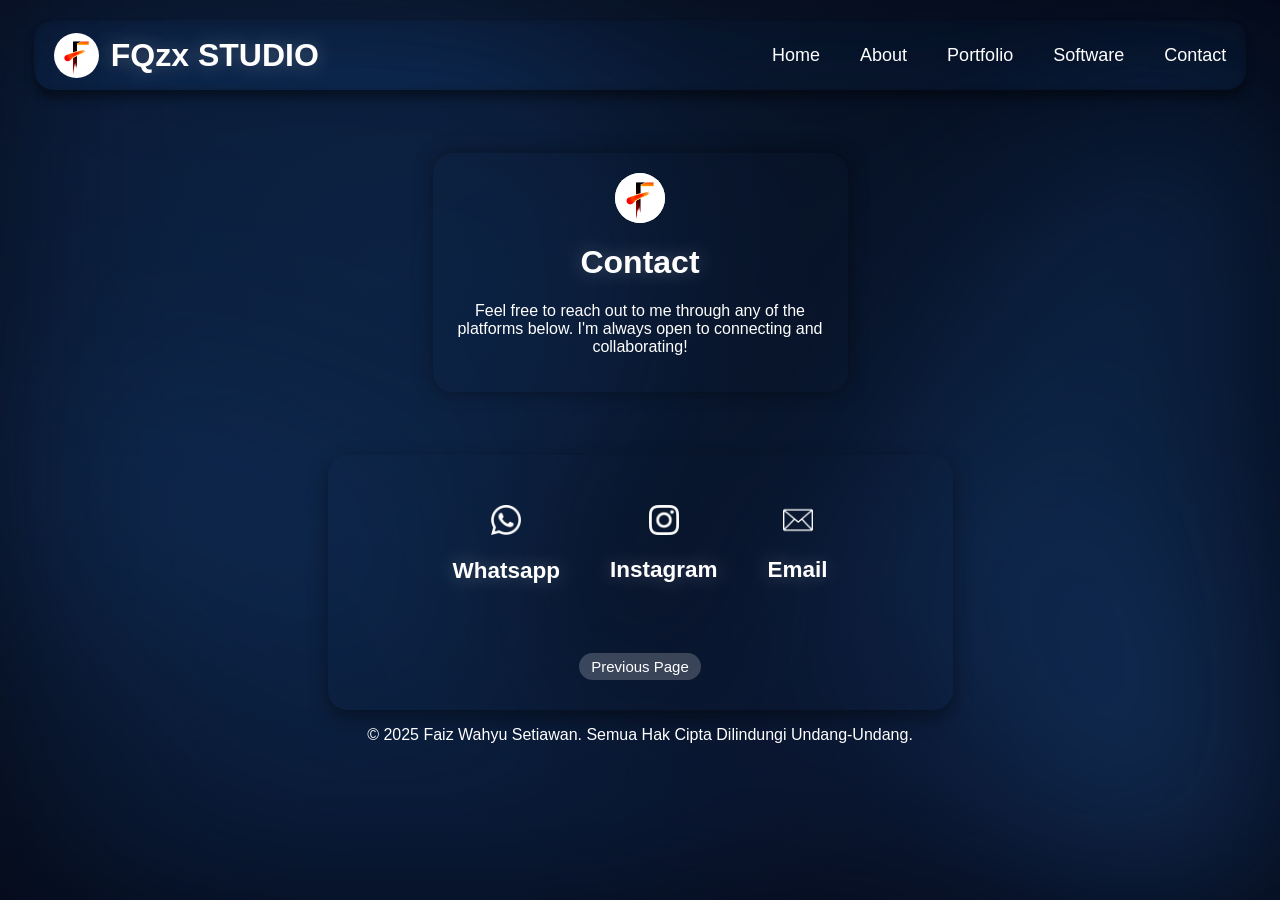
<file: contact.html>
<!DOCTYPE html>
<html>

<head>
    <meta charset="UTF-8">
    <meta name="viewport" content="width=device-width, initial-scale=1.0">
    <link rel="stylesheet" href="contactstyle.css" type="text/css">
    <link rel="icon" type="image/png" href="favicon/favicon web.png">
    <title id="title">My Contact</title>
</head>

<div class="lava-wrapper">
    <div class="blob b1"></div>
    <div class="blob b2"></div>
    <div class="blob b3"></div>
    <div class="blob b4"></div>

    <!-- Layer kedua -->
    <div class="blob b5"></div>
    <div class="blob b6"></div>
    <div class="blob b7"></div>
</div>
<div id="all">

    <body>
        <!-- Header -->
        <div id="header">
            <div class="brand">
                <img src="logo/F logo.png" alt="Logo" class="logof">
                <h1>
                    <a href="index.html">FQzx STUDIO
                </h1>
            </div>
            <ul>
                <li><a href="index.html">Home</a></li>
                <li><a href="index.html#about">About</a></li>
                <li><a href="portofolio.html">Portfolio</a></li>
                <li><a href="software.html">Software</a></li>
                <li><a href="contact.html">Contact</a></li>
            </ul>
        </div>

        <div id="contact">
            <div id="logo">
                <img src="logo/F logo.png" id="logo">
            </div>
            <h1 id="title">Contact</h1>
            <p id="explain">Feel free to reach out to me through any of the platforms below. I'm always open to
                connecting and collaborating!</p>
        </div>
        <div id="wrapper">
            <div class="main">
                <div id="wa">
                    <a href="https://wa.me/6285752197411">
                        <img src="contact logo/wa white line.png" id="walogo">
                    </a>
                    <h2 id="Whatsapp">Whatsapp</h2>
                    <p id="number">
                        <a href="https://wa.me/6285752197411" target="_blank">
                    </p></a>
                </div>
                <div id="ig">
                    <a href="https://www.instagram.com/poxyghx/" target="_blank">
                        <img src="contact logo/ig whit eline.webp" id="iglogo">
                    </a>
                    <h2 id="Instagram">Instagram</h2>
                    <p>
                        <a href="https://www.instagram.com/poxyghx/">
                    </p></a>
                </div>
                <div id="email">
                    <a href="mailto:faiz.wahyusetiawan@gmail.com" target="_blank">
                        <img src="contact logo/whit eline email.webp" id="emaillogo">
                    </a>
                    <h2 id="emailid">Email</h2>
                    <p>
                        <a href="mailto:faiz.wahyusetiawan@gmail.com" target="_blank">
                    </p></a>
                </div>
            </div>
            <div id="backbutton">
                <a href="javascript:history.back()">Previous Page</a>
            </div>
        </div>






    </body>
    <div id="copyright">
        <p>&copy; 2025 Faiz Wahyu Setiawan. Semua Hak Cipta Dilindungi Undang-Undang.</p>
    </div>
</div>

</html>
</file>
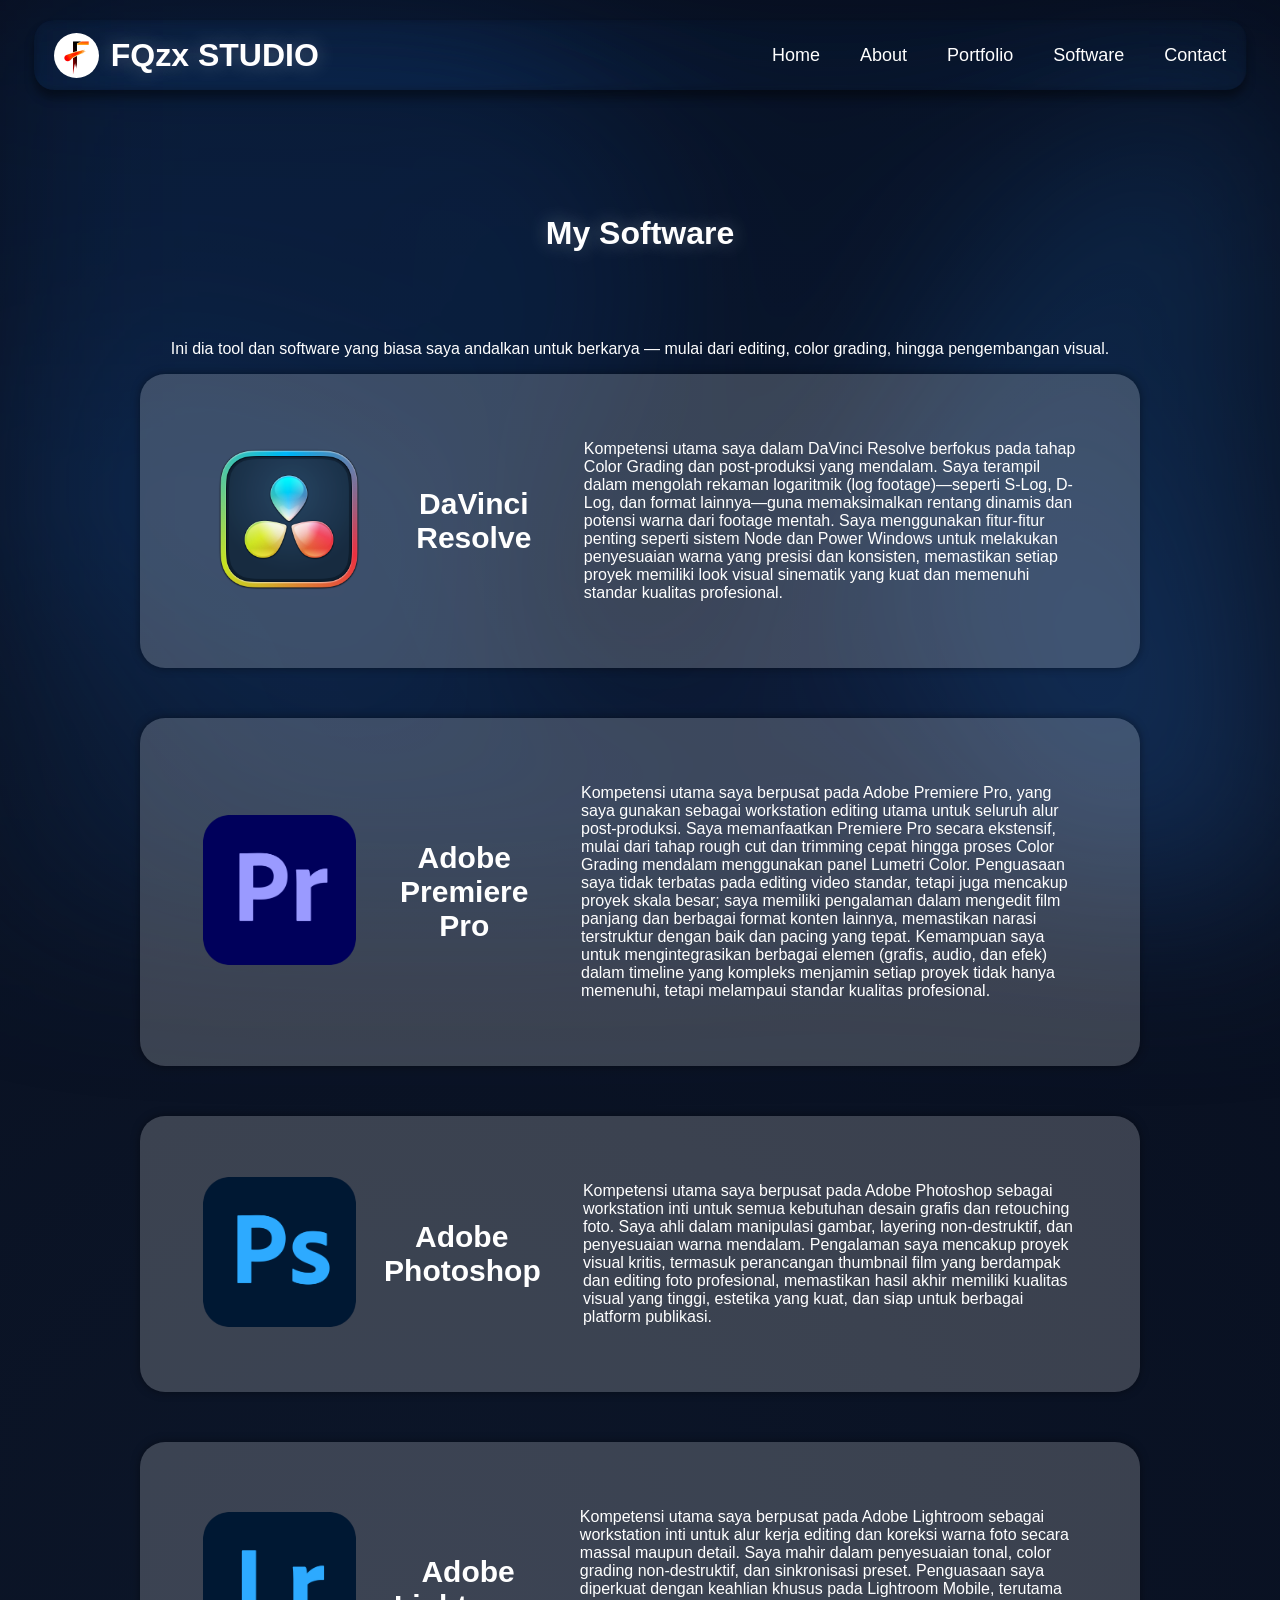
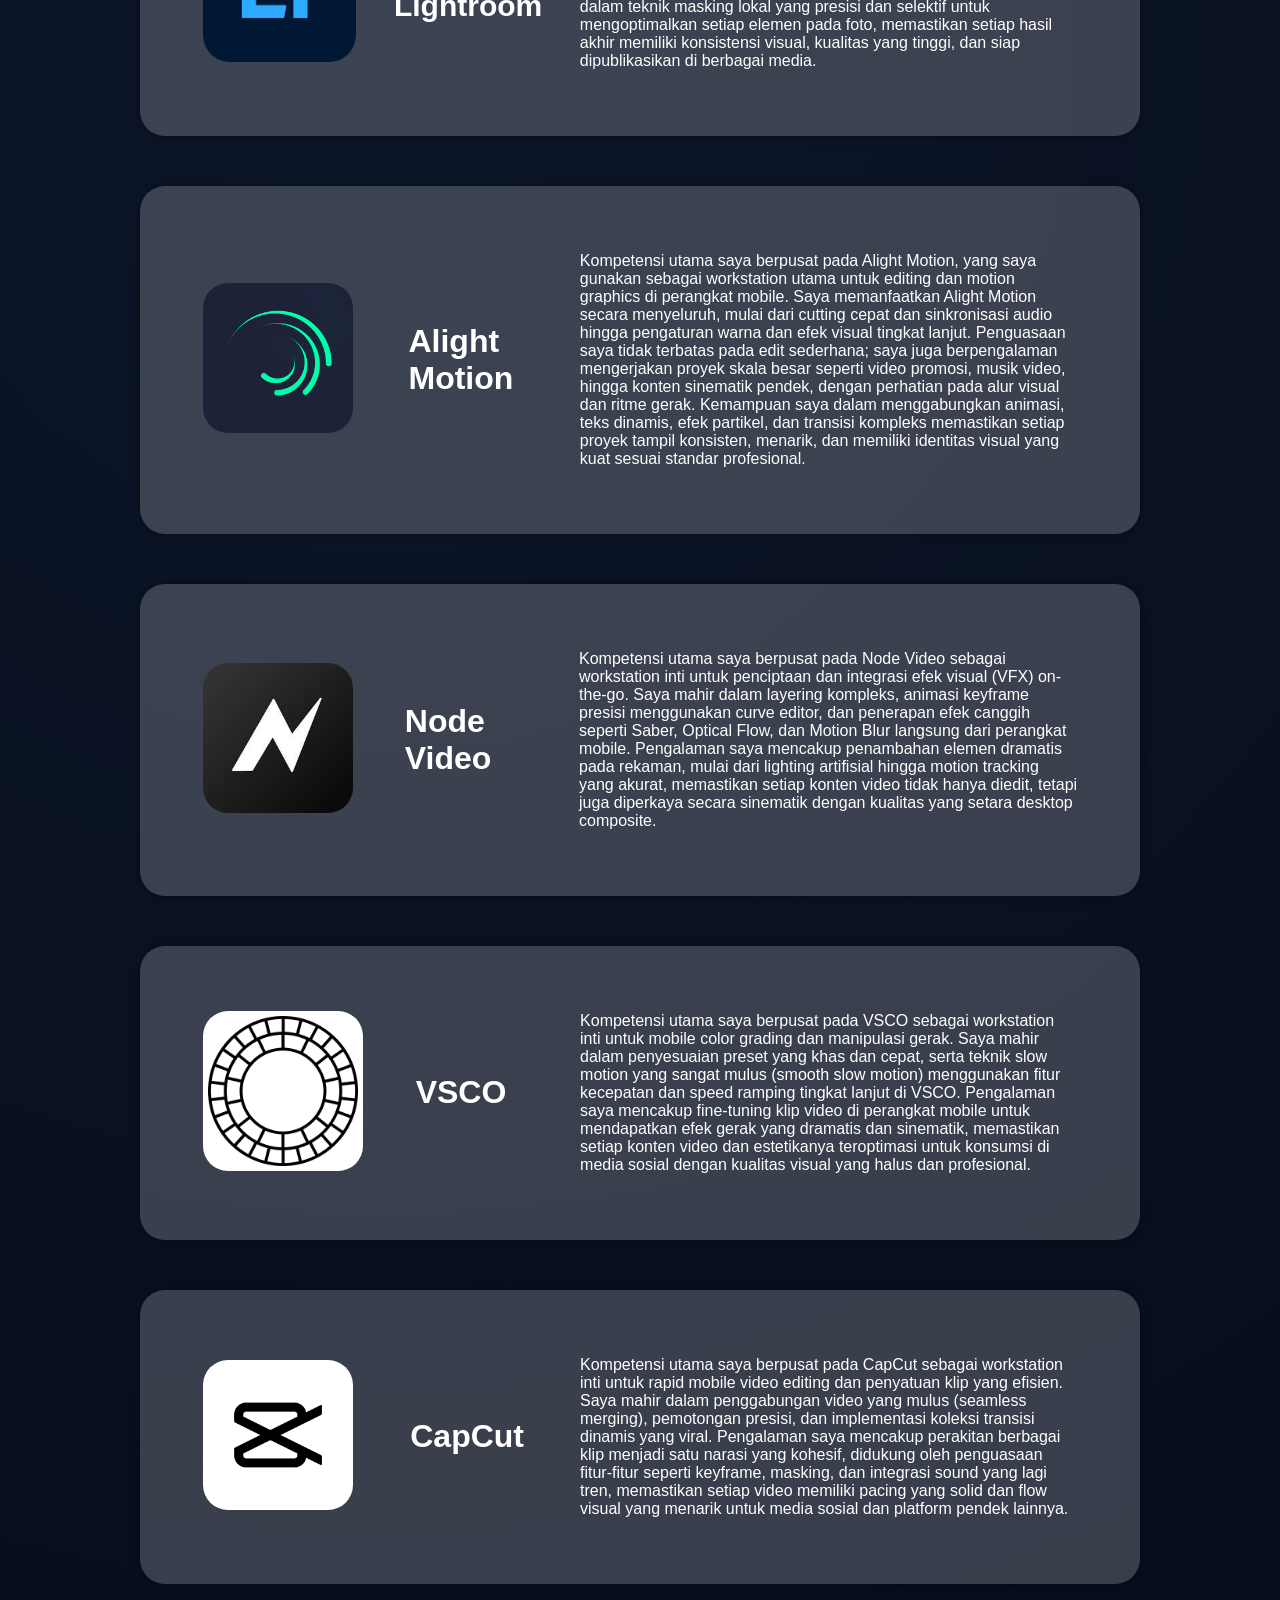
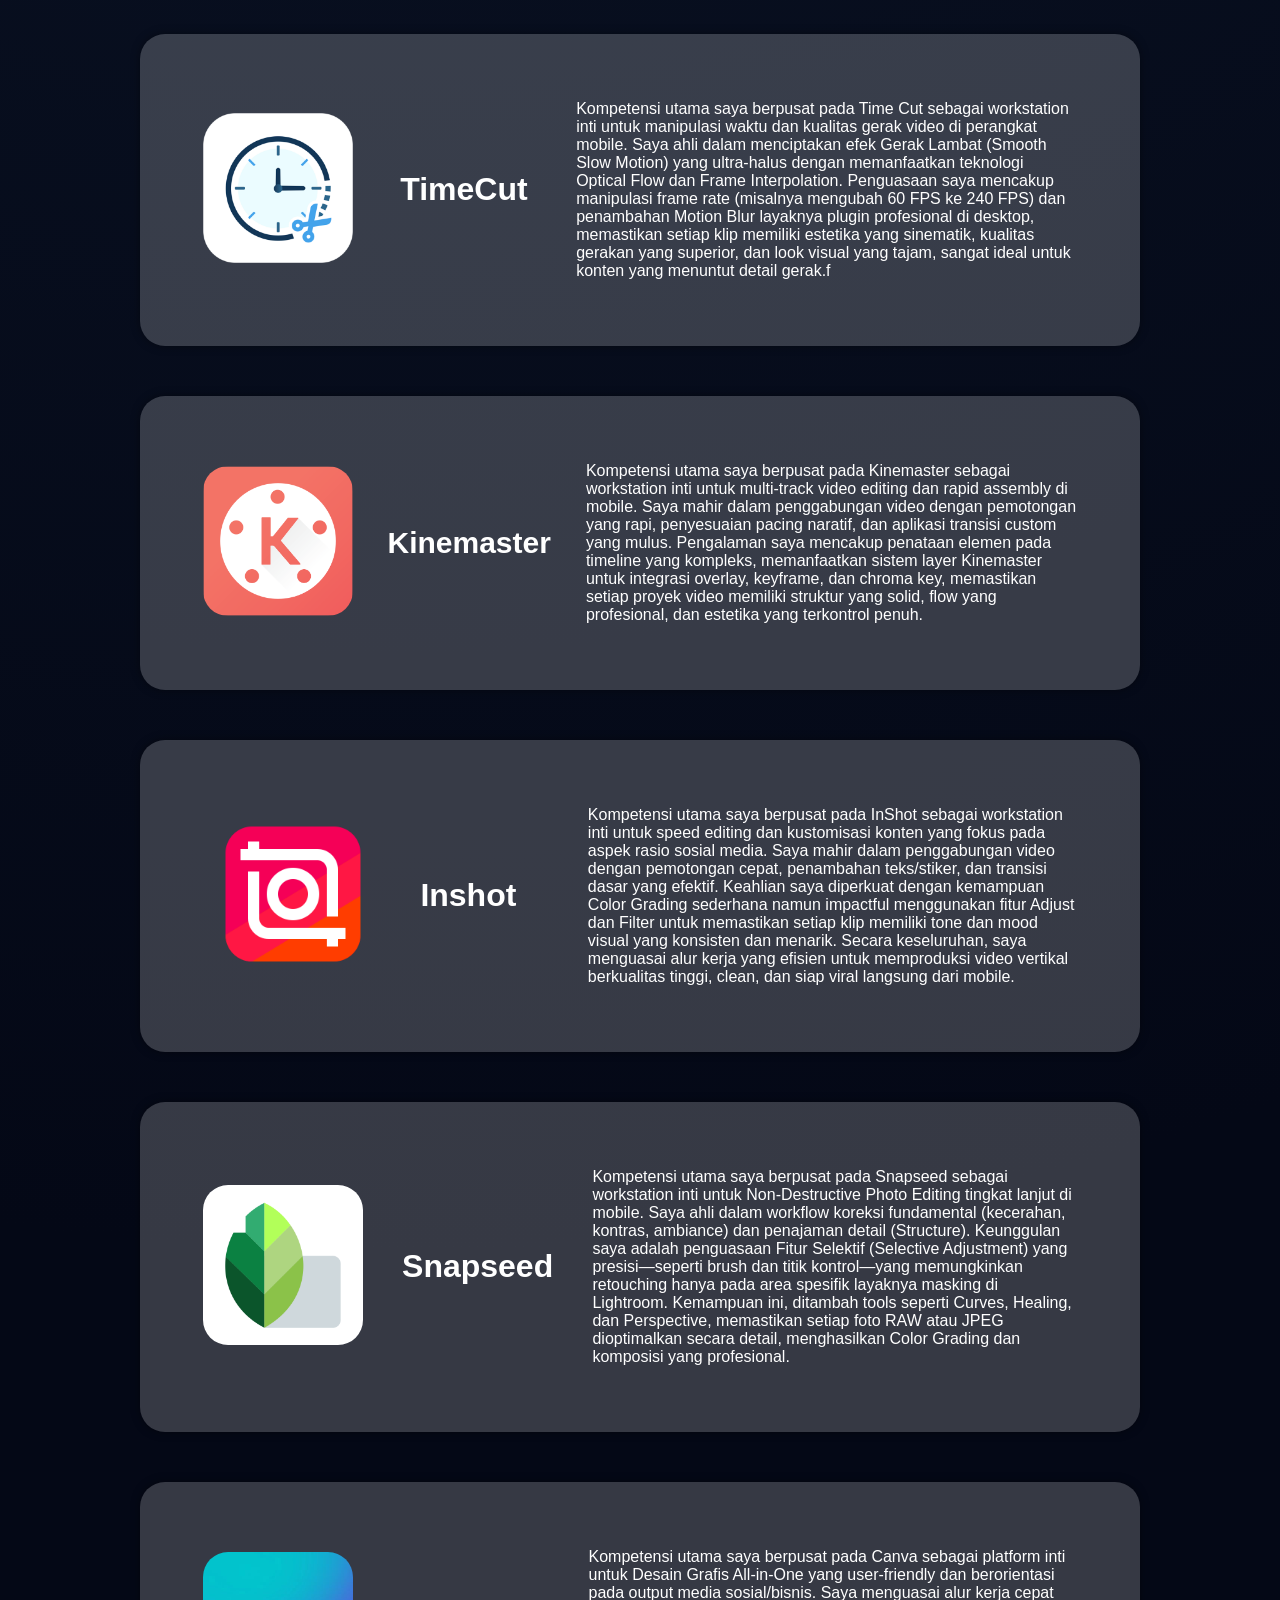
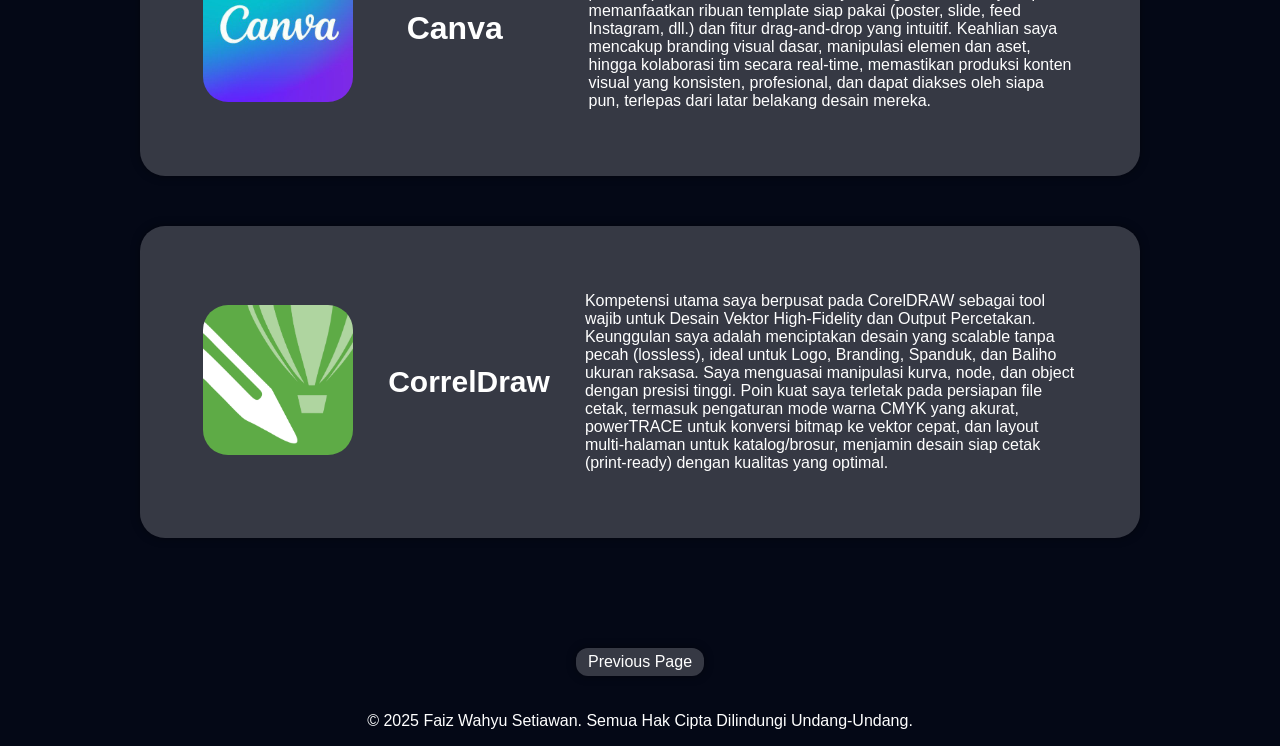
<file: software.html>
<!DOCTYPE html>
<html>

<head>
    <meta charset="UTF-8">
    <meta name="viewport" content="width=device-width, initial-scale=1.0">
    <title>My Software</title>
    <link rel="stylesheet" href="stylesoftware.css" type="text/css">
    <link rel="icon" type="image/png" href="favicon/favicon web.png">
</head>

<div class="lava-wrapper">
    <div class="blob b1"></div>
    <div class="blob b2"></div>
    <div class="blob b3"></div>
    <div class="blob b4"></div>

    <!-- Layer kedua -->
    <div class="blob b5"></div>
    <div class="blob b6"></div>
    <div class="blob b7"></div>
</div>

</html>
<div id="all">

    <body>
        <div id="header">
            <div class="brand">
                <img src="logo/F logo.png" alt="Logo" class="logof">
                <h1>
                    <a href="index.html">FQzx STUDIO
                </h1>
            </div>
            <ul>
                <li><a href="index.html">Home</a></li>
                <li><a href="index.html#about">About</a></li>
                <li><a href="portofolio.html">Portfolio</a></li>
                <li><a href="software.html">Software</a></li>
                <li><a href="contact.html">Contact</a></li>
            </ul>
        </div>

        <div id="title">
            <h1 id="about">My Software</h1>
        </div>
        <p id="explain">Ini dia tool dan software yang biasa saya andalkan untuk berkarya — mulai dari editing, color
            grading, hingga pengembangan visual.</p>
        <div id="softwares">
            <div id="davinchi">
                <a href="https://www.blackmagicdesign.com/" target="_blank">
                    <img src="photo/DaVinci_Resolve_Studio.png" id="logodav">
                </a>
                <a href="https://www.blackmagicdesign.com/">
                    <h1 id="titledav">DaVinci Resolve</h1>
                </a>
                <p id="infodav">Kompetensi utama saya dalam DaVinci Resolve berfokus pada tahap Color Grading dan
                    post-produksi yang mendalam. Saya terampil dalam mengolah rekaman logaritmik (log footage)—seperti
                    S-Log, D-Log, dan format lainnya—guna memaksimalkan rentang dinamis dan potensi warna dari footage
                    mentah. Saya menggunakan fitur-fitur penting seperti sistem Node dan Power Windows untuk melakukan
                    penyesuaian warna yang presisi dan konsisten, memastikan setiap proyek memiliki look visual
                    sinematik yang kuat dan memenuhi standar kualitas profesional.</p>
            </div>
            <div id="premier">
                <a href="https://www.adobe.com/id_en/products/premiere/campaign/pricing.html?sdid=M3T3SPSL&mv=search&mv2=paidsearch&ef_id=Cj0KCQjwjL3HBhCgARIsAPUg7a67VDx5uCT8dZAKOllSdHbPoyVYW5_evCEuPHbdcrg6-mqmOaRRRPoaAhxnEALw_wcB:G:s&s_kwcid=AL!3085!3!636707352612!e!!g!!adobe%20premiere%20pro!703952808!38400810458&gad_source=1&gad_campaignid=703952808&gbraid=0AAAAADraYsIUtF8_k3CT2lMNM7kZXOsr-&gclid=Cj0KCQjwjL3HBhCgARIsAPUg7a67VDx5uCT8dZAKOllSdHbPoyVYW5_evCEuPHbdcrg6-mqmOaRRRPoaAhxnEALw_wcB"
                    target="_blank">
                    <img src="photo/Adobe_Premiere_Pro_CC_icon.svg.png" id="logopre">
                    <a
                        href="https://www.adobe.com/id_en/products/premiere/campaign/pricing.html?sdid=M3T3SPSL&mv=search&mv2=paidsearch&ef_id=Cj0KCQjwjL3HBhCgARIsAPUg7a67VDx5uCT8dZAKOllSdHbPoyVYW5_evCEuPHbdcrg6-mqmOaRRRPoaAhxnEALw_wcB:G:s&s_kwcid=AL!3085!3!636707352612!e!!g!!adobe%20premiere%20pro!703952808!38400810458&gad_source=1&gad_campaignid=703952808&gbraid=0AAAAADraYsIUtF8_k3CT2lMNM7kZXOsr-&gclid=Cj0KCQjwjL3HBhCgARIsAPUg7a67VDx5uCT8dZAKOllSdHbPoyVYW5_evCEuPHbdcrg6-mqmOaRRRPoaAhxnEALw_wcB">
                        <h1 id="titleall">Adobe Premiere Pro</h1>
                    </a>
                    <p id="infopre">Kompetensi utama saya berpusat pada Adobe Premiere Pro, yang saya gunakan sebagai
                        workstation editing utama untuk seluruh alur post-produksi. Saya memanfaatkan Premiere Pro
                        secara
                        ekstensif, mulai dari tahap rough cut dan trimming cepat hingga proses Color Grading mendalam
                        menggunakan panel Lumetri Color. Penguasaan saya tidak terbatas pada editing video standar,
                        tetapi
                        juga mencakup proyek skala besar; saya memiliki pengalaman dalam mengedit film panjang dan
                        berbagai
                        format konten lainnya, memastikan narasi terstruktur dengan baik dan pacing yang tepat.
                        Kemampuan
                        saya untuk mengintegrasikan berbagai elemen (grafis, audio, dan efek) dalam timeline yang
                        kompleks
                        menjamin setiap proyek tidak hanya memenuhi, tetapi melampaui standar kualitas profesional.</p>
            </div>
            <div id="photoshop">
                <a href="https://www.adobe.com/id_en/products/premiere/campaign/pricing.html?sdid=M3T3SPSL&mv=search&mv2=paidsearch&ef_id=Cj0KCQjwjL3HBhCgARIsAPUg7a67VDx5uCT8dZAKOllSdHbPoyVYW5_evCEuPHbdcrg6-mqmOaRRRPoaAhxnEALw_wcB:G:s&s_kwcid=AL!3085!3!636707352612!e!!g!!adobe%20premiere%20pro!703952808!38400810458&gad_source=1&gad_campaignid=703952808&gbraid=0AAAAADraYsIUtF8_k3CT2lMNM7kZXOsr-&gclid=Cj0KCQjwjL3HBhCgARIsAPUg7a67VDx5uCT8dZAKOllSdHbPoyVYW5_evCEuPHbdcrg6-mqmOaRRRPoaAhxnEALw_wcB"
                    target="_blank">
                    <img src="photo/Adobe_Photoshop_CC_icon.svg.png" id="logopre">
                </a>
                <a href="https://www.adobe.com/id_en/products/photoshop/landpa.html?sdid=GVTYXXRQ&mv=search&mv2=paidsearch&ef_id=CjwKCAjw3tzHBhBREiwAlMJoUvqtMMzE6Jm3XzYsB_ER4qBrjnVCJ49uIhjagPu5wgoCQnAd5DaiCRoCW1UQAvD_BwE:G:s&s_kwcid=AL!3085!3!701021684341!b!!g!!adobe%20photoshop%20download!11350284198!111298096476&gad_source=1&gad_campaignid=11350284198&gbraid=0AAAAADraYsLvPuGAnmnEmHuBxw2MF_2lv&gclid=CjwKCAjw3tzHBhBREiwAlMJoUvqtMMzE6Jm3XzYsB_ER4qBrjnVCJ49uIhjagPu5wgoCQnAd5DaiCRoCW1UQAvD_BwE"
                    target="_blank">
                    <h1 id="titlepho">Adobe Photoshop</h1>
                </a>
                <p id="infophotoshop">Kompetensi utama saya berpusat pada Adobe Photoshop sebagai workstation inti untuk
                    semua kebutuhan desain grafis dan retouching foto. Saya ahli dalam manipulasi gambar, layering
                    non-destruktif, dan penyesuaian warna mendalam. Pengalaman saya mencakup proyek visual kritis,
                    termasuk perancangan thumbnail film yang berdampak dan editing foto profesional, memastikan hasil
                    akhir memiliki kualitas visual yang tinggi, estetika yang kuat, dan siap untuk berbagai platform
                    publikasi.</p>
            </div>

            <div id="fixed">
                <a href="https://www.adobe.com/id_en/products/premiere/campaign/pricing.html?sdid=M3T3SPSL&mv=search&mv2=paidsearch&ef_id=Cj0KCQjwjL3HBhCgARIsAPUg7a67VDx5uCT8dZAKOllSdHbPoyVYW5_evCEuPHbdcrg6-mqmOaRRRPoaAhxnEALw_wcB:G:s&s_kwcid=AL!3085!3!636707352612!e!!g!!adobe%20premiere%20pro!703952808!38400810458&gad_source=1&gad_campaignid=703952808&gbraid=0AAAAADraYsIUtF8_k3CT2lMNM7kZXOsr-&gclid=Cj0KCQjwjL3HBhCgARIsAPUg7a67VDx5uCT8dZAKOllSdHbPoyVYW5_evCEuPHbdcrg6-mqmOaRRRPoaAhxnEALw_wcB"
                    target="_blank" target="_blank">
                    <img src="photo/Adobe_Photoshop_Lightroom_CC_logo.svg.png" id="logopre">
                </a>
                <a href="https://www.adobe.com/id_en/products/photoshop-lightroom.html" target="_blank">
                    <h1 id="titleall">Adobe Lightroom</h1>
                </a>
                <p id="infoli">Kompetensi utama saya berpusat pada Adobe Lightroom sebagai workstation inti untuk alur
                    kerja editing dan koreksi warna foto secara massal maupun detail. Saya mahir dalam penyesuaian
                    tonal, color grading non-destruktif, dan sinkronisasi preset. Penguasaan saya diperkuat dengan
                    keahlian khusus pada Lightroom Mobile, terutama dalam teknik masking lokal yang presisi dan selektif
                    untuk mengoptimalkan setiap elemen pada foto, memastikan setiap hasil akhir memiliki konsistensi
                    visual, kualitas yang tinggi, dan siap dipublikasikan di berbagai media.</p>
            </div>
            <div id="amfixed">
                <a href="https://www.adobe.com/id_en/products/premiere/campaign/pricing.html?sdid=M3T3SPSL&mv=search&mv2=paidsearch&ef_id=Cj0KCQjwjL3HBhCgARIsAPUg7a67VDx5uCT8dZAKOllSdHbPoyVYW5_evCEuPHbdcrg6-mqmOaRRRPoaAhxnEALw_wcB:G:s&s_kwcid=AL!3085!3!636707352612!e!!g!!adobe%20premiere%20pro!703952808!38400810458&gad_source=1&gad_campaignid=703952808&gbraid=0AAAAADraYsIUtF8_k3CT2lMNM7kZXOsr-&gclid=Cj0KCQjwjL3HBhCgARIsAPUg7a67VDx5uCT8dZAKOllSdHbPoyVYW5_evCEuPHbdcrg6-mqmOaRRRPoaAhxnEALw_wcB"
                    target="_blank">
                    <img src="photo/alight motion.png" id="logopre">
                </a>
                <a href="https://alightmotion.com/" target="_blank">
                    <h1 id="titleal">Alight Motion</h1>
                </a>
                <p id="infoal">Kompetensi utama saya berpusat pada Alight Motion, yang saya gunakan sebagai workstation
                    utama untuk editing dan motion graphics di perangkat mobile. Saya memanfaatkan Alight Motion secara
                    menyeluruh, mulai dari cutting cepat dan sinkronisasi audio hingga pengaturan warna dan efek visual
                    tingkat lanjut. Penguasaan saya tidak terbatas pada edit sederhana; saya juga berpengalaman
                    mengerjakan proyek skala besar seperti video promosi, musik video, hingga konten sinematik pendek,
                    dengan perhatian pada alur visual dan ritme gerak. Kemampuan saya dalam menggabungkan animasi, teks
                    dinamis, efek partikel, dan transisi kompleks memastikan setiap proyek tampil konsisten, menarik,
                    dan memiliki identitas visual yang kuat sesuai standar profesional.</p>
            </div>
            <div id="amfixed">
                <a href="http://www.nodevideo.com/" target="_blank">
                    <img src="photo/nodevideo.jpg" id="logopre">
                </a>
                <a href="http://www.nodevideo.com/" target="_blank">
                    <h1 id="titleal">Node Video</h1>
                </a>
                <p id="infonod">Kompetensi utama saya berpusat pada Node Video sebagai workstation inti untuk penciptaan
                    dan integrasi efek visual (VFX) on-the-go. Saya mahir dalam layering kompleks, animasi keyframe
                    presisi menggunakan curve editor, dan penerapan efek canggih seperti Saber, Optical Flow, dan Motion
                    Blur langsung dari perangkat mobile. Pengalaman saya mencakup penambahan elemen dramatis pada
                    rekaman, mulai dari lighting artifisial hingga motion tracking yang akurat, memastikan setiap konten
                    video tidak hanya diedit, tetapi juga diperkaya secara sinematik dengan kualitas yang setara desktop
                    composite.</p>
            </div>
            <div id="nodfixed">
                <a href="https://www.adobe.com/id_en/products/premiere/campaign/pricing.html?sdid=M3T3SPSL&mv=search&mv2=paidsearch&ef_id=Cj0KCQjwjL3HBhCgARIsAPUg7a67VDx5uCT8dZAKOllSdHbPoyVYW5_evCEuPHbdcrg6-mqmOaRRRPoaAhxnEALw_wcB:G:s&s_kwcid=AL!3085!3!636707352612!e!!g!!adobe%20premiere%20pro!703952808!38400810458&gad_source=1&gad_campaignid=703952808&gbraid=0AAAAADraYsIUtF8_k3CT2lMNM7kZXOsr-&gclid=Cj0KCQjwjL3HBhCgARIsAPUg7a67VDx5uCT8dZAKOllSdHbPoyVYW5_evCEuPHbdcrg6-mqmOaRRRPoaAhxnEALw_wcB"
                    target="_blank">
                    <img src="photo/VSCO_Seal.svg.png" id="logonode">
                </a>
                <a href="https://vsco.co/download" target="_blank">
                    <h1 id="titlevsco">VSCO</h1>
                </a>
                <p id="infovsco">Kompetensi utama saya berpusat pada VSCO sebagai workstation inti untuk mobile color
                    grading dan manipulasi gerak. Saya mahir dalam penyesuaian preset yang khas dan cepat, serta teknik
                    slow motion yang sangat mulus (smooth slow motion) menggunakan fitur kecepatan dan speed ramping
                    tingkat lanjut di VSCO. Pengalaman saya mencakup fine-tuning klip video di perangkat mobile untuk
                    mendapatkan efek gerak yang dramatis dan sinematik, memastikan setiap konten video dan estetikanya
                    teroptimasi untuk konsumsi di media sosial dengan kualitas visual yang halus dan profesional.</p>
            </div>
            <div id="amfixed">
                <a href="https://www.adobe.com/id_en/products/premiere/campaign/pricing.html?sdid=M3T3SPSL&mv=search&mv2=paidsearch&ef_id=Cj0KCQjwjL3HBhCgARIsAPUg7a67VDx5uCT8dZAKOllSdHbPoyVYW5_evCEuPHbdcrg6-mqmOaRRRPoaAhxnEALw_wcB:G:s&s_kwcid=AL!3085!3!636707352612!e!!g!!adobe%20premiere%20pro!703952808!38400810458&gad_source=1&gad_campaignid=703952808&gbraid=0AAAAADraYsIUtF8_k3CT2lMNM7kZXOsr-&gclid=Cj0KCQjwjL3HBhCgARIsAPUg7a67VDx5uCT8dZAKOllSdHbPoyVYW5_evCEuPHbdcrg6-mqmOaRRRPoaAhxnEALw_wcB"
                    target="_blank">
                    <img src="photo/capcut-logo-on-transparent-white-background-free-vector.jpg" id="logopre">
                </a>
                <a href="https://alightmotion.com/" target="_blank">
                    <h1 id="titleal">CapCut</h1>
                </a>
                <p id="infocap">Kompetensi utama saya berpusat pada CapCut sebagai workstation inti untuk rapid mobile
                    video editing dan penyatuan klip yang efisien. Saya mahir dalam penggabungan video yang mulus
                    (seamless merging), pemotongan presisi, dan implementasi koleksi transisi dinamis yang viral.
                    Pengalaman saya mencakup perakitan berbagai klip menjadi satu narasi yang kohesif, didukung oleh
                    penguasaan fitur-fitur seperti keyframe, masking, dan integrasi sound yang lagi tren, memastikan
                    setiap video memiliki pacing yang solid dan flow visual yang menarik untuk media sosial dan platform
                    pendek lainnya.</p>
            </div>
            <div id="amfixed">
                <a href="https://www.adobe.com/id_en/products/premiere/campaign/pricing.html?sdid=M3T3SPSL&mv=search&mv2=paidsearch&ef_id=Cj0KCQjwjL3HBhCgARIsAPUg7a67VDx5uCT8dZAKOllSdHbPoyVYW5_evCEuPHbdcrg6-mqmOaRRRPoaAhxnEALw_wcB:G:s&s_kwcid=AL!3085!3!636707352612!e!!g!!adobe%20premiere%20pro!703952808!38400810458&gad_source=1&gad_campaignid=703952808&gbraid=0AAAAADraYsIUtF8_k3CT2lMNM7kZXOsr-&gclid=Cj0KCQjwjL3HBhCgARIsAPUg7a67VDx5uCT8dZAKOllSdHbPoyVYW5_evCEuPHbdcrg6-mqmOaRRRPoaAhxnEALw_wcB"
                    target="_blank">
                    <img src="photo/timecut.png" id="logopre">
                </a>
                <a href="https://alightmotion.com/" target="_blank">
                    <h1 id="titletimecut">TimeCut</h1>
                </a>
                <p id="infotimecut">Kompetensi utama saya berpusat pada Time Cut sebagai workstation inti untuk
                    manipulasi waktu dan kualitas gerak video di perangkat mobile. Saya ahli dalam menciptakan efek
                    Gerak Lambat (Smooth Slow Motion) yang ultra-halus dengan memanfaatkan teknologi Optical Flow dan
                    Frame Interpolation. Penguasaan saya mencakup manipulasi frame rate (misalnya mengubah 60 FPS ke 240
                    FPS) dan penambahan Motion Blur layaknya plugin profesional di desktop, memastikan setiap klip
                    memiliki estetika yang sinematik, kualitas gerakan yang superior, dan look visual yang tajam, sangat
                    ideal untuk konten yang menuntut detail gerak.f</p>
            </div>
            <div id="amfixed">
                <a href="https://www.adobe.com/id_en/products/premiere/campaign/pricing.html?sdid=M3T3SPSL&mv=search&mv2=paidsearch&ef_id=Cj0KCQjwjL3HBhCgARIsAPUg7a67VDx5uCT8dZAKOllSdHbPoyVYW5_evCEuPHbdcrg6-mqmOaRRRPoaAhxnEALw_wcB:G:s&s_kwcid=AL!3085!3!636707352612!e!!g!!adobe%20premiere%20pro!703952808!38400810458&gad_source=1&gad_campaignid=703952808&gbraid=0AAAAADraYsIUtF8_k3CT2lMNM7kZXOsr-&gclid=Cj0KCQjwjL3HBhCgARIsAPUg7a67VDx5uCT8dZAKOllSdHbPoyVYW5_evCEuPHbdcrg6-mqmOaRRRPoaAhxnEALw_wcB"
                    target="_blank">
                    <img src="photo/KineMaster_256px.png" id="logopre">
                </a>
                <a href="https://alightmotion.com/" target="_blank">
                    <h1 id="titlekine">Kinemaster</h1>
                </a>
                <p id="infokine">Kompetensi utama saya berpusat pada Kinemaster sebagai workstation inti untuk
                    multi-track video editing dan rapid assembly di mobile. Saya mahir dalam penggabungan video dengan
                    pemotongan yang rapi, penyesuaian pacing naratif, dan aplikasi transisi custom yang mulus.
                    Pengalaman saya mencakup penataan elemen pada timeline yang kompleks, memanfaatkan sistem layer
                    Kinemaster untuk integrasi overlay, keyframe, dan chroma key, memastikan setiap proyek video
                    memiliki struktur yang solid, flow yang profesional, dan estetika yang terkontrol penuh.</p>
            </div>
            <div id="infixed">
                <a href="https://www.adobe.com/id_en/products/premiere/campaign/pricing.html?sdid=M3T3SPSL&mv=search&mv2=paidsearch&ef_id=Cj0KCQjwjL3HBhCgARIsAPUg7a67VDx5uCT8dZAKOllSdHbPoyVYW5_evCEuPHbdcrg6-mqmOaRRRPoaAhxnEALw_wcB:G:s&s_kwcid=AL!3085!3!636707352612!e!!g!!adobe%20premiere%20pro!703952808!38400810458&gad_source=1&gad_campaignid=703952808&gbraid=0AAAAADraYsIUtF8_k3CT2lMNM7kZXOsr-&gclid=Cj0KCQjwjL3HBhCgARIsAPUg7a67VDx5uCT8dZAKOllSdHbPoyVYW5_evCEuPHbdcrg6-mqmOaRRRPoaAhxnEALw_wcB"
                    target="_blank">
                    <img src="photo/icons8-inshot-480.png" id="logoinshot">
                </a>
                <a href="https://alightmotion.com/" target="_blank">
                    <h1 id="titlein">Inshot</h1>
                </a>
                <p id="infoin">Kompetensi utama saya berpusat pada InShot sebagai workstation inti untuk speed editing
                    dan kustomisasi konten yang fokus pada aspek rasio sosial media. Saya mahir dalam penggabungan video
                    dengan pemotongan cepat, penambahan teks/stiker, dan transisi dasar yang efektif. Keahlian saya
                    diperkuat dengan kemampuan Color Grading sederhana namun impactful menggunakan fitur Adjust dan
                    Filter untuk memastikan setiap klip memiliki tone dan mood visual yang konsisten dan menarik. Secara
                    keseluruhan, saya menguasai alur kerja yang efisien untuk memproduksi video vertikal berkualitas
                    tinggi, clean, dan siap viral langsung dari mobile.</p>
            </div>
            <div id="nodfixed">
                <a href="https://www.adobe.com/id_en/products/premiere/campaign/pricing.html?sdid=M3T3SPSL&mv=search&mv2=paidsearch&ef_id=Cj0KCQjwjL3HBhCgARIsAPUg7a67VDx5uCT8dZAKOllSdHbPoyVYW5_evCEuPHbdcrg6-mqmOaRRRPoaAhxnEALw_wcB:G:s&s_kwcid=AL!3085!3!636707352612!e!!g!!adobe%20premiere%20pro!703952808!38400810458&gad_source=1&gad_campaignid=703952808&gbraid=0AAAAADraYsIUtF8_k3CT2lMNM7kZXOsr-&gclid=Cj0KCQjwjL3HBhCgARIsAPUg7a67VDx5uCT8dZAKOllSdHbPoyVYW5_evCEuPHbdcrg6-mqmOaRRRPoaAhxnEALw_wcB"
                    target="_blank">
                    <img src="photo/snapseeddd.png" id="logonode">
                </a>
                <a href="https://alightmotion.com/" target="_blank">
                    <h1 id="titlenod">Snapseed</h1>
                </a>
                <p id="infosnap">Kompetensi utama saya berpusat pada Snapseed sebagai workstation inti untuk
                    Non-Destructive Photo Editing tingkat lanjut di mobile. Saya ahli dalam workflow koreksi fundamental
                    (kecerahan, kontras, ambiance) dan penajaman detail (Structure). Keunggulan saya adalah penguasaan
                    Fitur Selektif (Selective Adjustment) yang presisi—seperti brush dan titik kontrol—yang memungkinkan
                    retouching hanya pada area spesifik layaknya masking di Lightroom. Kemampuan ini, ditambah tools
                    seperti Curves, Healing, dan Perspective, memastikan setiap foto RAW atau JPEG dioptimalkan secara
                    detail, menghasilkan Color Grading dan komposisi yang profesional.</p>
            </div>
            <div id="amfixed">
                <a href="https://www.adobe.com/id_en/products/premiere/campaign/pricing.html?sdid=M3T3SPSL&mv=search&mv2=paidsearch&ef_id=Cj0KCQjwjL3HBhCgARIsAPUg7a67VDx5uCT8dZAKOllSdHbPoyVYW5_evCEuPHbdcrg6-mqmOaRRRPoaAhxnEALw_wcB:G:s&s_kwcid=AL!3085!3!636707352612!e!!g!!adobe%20premiere%20pro!703952808!38400810458&gad_source=1&gad_campaignid=703952808&gbraid=0AAAAADraYsIUtF8_k3CT2lMNM7kZXOsr-&gclid=Cj0KCQjwjL3HBhCgARIsAPUg7a67VDx5uCT8dZAKOllSdHbPoyVYW5_evCEuPHbdcrg6-mqmOaRRRPoaAhxnEALw_wcB"
                    target="_blank">
                    <img src="photo/canva.jpeg" id="logopre">
                </a>
                <a href="https://alightmotion.com/" target="_blank">
                    <h1 id="titlecanva">Canva</h1>
                </a>
                <p id="infocan">Kompetensi utama saya berpusat pada Canva sebagai platform inti untuk Desain Grafis
                    All-in-One yang user-friendly dan berorientasi pada output media sosial/bisnis. Saya menguasai alur
                    kerja cepat memanfaatkan ribuan template siap pakai (poster, slide, feed Instagram, dll.) dan fitur
                    drag-and-drop yang intuitif. Keahlian saya mencakup branding visual dasar, manipulasi elemen dan
                    aset, hingga kolaborasi tim secara real-time, memastikan produksi konten visual yang konsisten,
                    profesional, dan dapat diakses oleh siapa pun, terlepas dari latar belakang desain mereka.</p>
            </div>
            <div id="amfixed">
                <a href="https://www.adobe.com/id_en/products/premiere/campaign/pricing.html?sdid=M3T3SPSL&mv=search&mv2=paidsearch&ef_id=Cj0KCQjwjL3HBhCgARIsAPUg7a67VDx5uCT8dZAKOllSdHbPoyVYW5_evCEuPHbdcrg6-mqmOaRRRPoaAhxnEALw_wcB:G:s&s_kwcid=AL!3085!3!636707352612!e!!g!!adobe%20premiere%20pro!703952808!38400810458&gad_source=1&gad_campaignid=703952808&gbraid=0AAAAADraYsIUtF8_k3CT2lMNM7kZXOsr-&gclid=Cj0KCQjwjL3HBhCgARIsAPUg7a67VDx5uCT8dZAKOllSdHbPoyVYW5_evCEuPHbdcrg6-mqmOaRRRPoaAhxnEALw_wcB"
                    target="_blank">
                    <img src="photo/corel.png" id="logopre">
                </a>
                <a href="https://alightmotion.com/" target="_blank">
                    <h1 id="titlecor">CorrelDraw</h1>
                </a>
                <p id="infocor">Kompetensi utama saya berpusat pada CorelDRAW sebagai tool wajib untuk Desain Vektor
                    High-Fidelity dan Output Percetakan. Keunggulan saya adalah menciptakan desain yang scalable tanpa
                    pecah (lossless), ideal untuk Logo, Branding, Spanduk, dan Baliho ukuran raksasa. Saya menguasai
                    manipulasi kurva, node, dan object dengan presisi tinggi. Poin kuat saya terletak pada persiapan
                    file cetak, termasuk pengaturan mode warna CMYK yang akurat, powerTRACE untuk konversi bitmap ke
                    vektor cepat, dan layout multi-halaman untuk katalog/brosur, menjamin desain siap cetak
                    (print-ready) dengan kualitas yang optimal.</p>
            </div>


        </div>

        <div id="backbutton">
            <a href="javascript:history.back()" id="back">Previous Page</a>
        </div>






        <div id="copyright">
            <p>&copy; 2025 Faiz Wahyu Setiawan. Semua Hak Cipta Dilindungi Undang-Undang.</p>
        </div>
    </body>
</div>
</file>
<file: contactstyle.css>
body {
    margin-bottom: 60px;
    margin: 0;
    background: radial-gradient(circle at 30% 30%, #0c1629, #040816 70%);
    overflow-x: hidden;
    font-family: Arial, sans-serif;
}

body {
    opacity: 0;
    animation: pageFadeIn 1.2s ease-out forwards;
}

@keyframes pageFadeIn {
    0% {
        opacity: 0;
        filter: blur(10px);
        transform: scale(1.01);
    }

    100% {
        opacity: 1;
        filter: blur(0);
        transform: scale(1);
    }
}

#all {
    width: 1250px;
    max-width: 100%;
    min-height: 100vh;
    height: auto;
    margin: 0 auto;
    overflow: hidden;
    position: relative;
}

/* Lapisan lava */
.lava-wrapper {
    position: fixed;
    top: 0;
    left: 0;
    width: 100vw;
    height: 100vh;
    overflow: hidden;
    z-index: -1;
    filter: blur(90px);
    mix-blend-mode: screen;
}

/* Blobs */
.blob {
    position: absolute;
    border-radius: 50%;
    opacity: 0.35;
    animation: move 45s ease-in-out infinite;
}

/* Layer 1 - bold & visible */
.b1 {
    background: #103b73;
    width: 60vmax;
    height: 60vmax;
    top: -10%;
    left: -10%;
    animation-delay: 0s;
}

.b2 {
    background: #152d59;
    width: 55vmax;
    height: 55vmax;
    top: 50%;
    left: 50%;
    animation-delay: -10s;
}

.b3 {
    background: #0b2145;
    width: 50vmax;
    height: 50vmax;
    top: 70%;
    left: 10%;
    animation-delay: -20s;
}

.b4 {
    background: #1a4b85;
    width: 65vmax;
    height: 65vmax;
    top: 10%;
    left: 70%;
    animation-delay: -30s;
}

/* Layer 2 - subtle, different colors */
.b5 {
    background: #163c72;
    width: 80vmax;
    height: 80vmax;
    top: 40%;
    left: -30%;
    opacity: 0.25;
    animation: move2 80s ease-in-out infinite;
}

.b6 {
    background: #0d2850;
    width: 70vmax;
    height: 70vmax;
    top: -20%;
    left: 40%;
    opacity: 0.2;
    animation: move2 95s ease-in-out infinite;
}

.b7 {
    background: #14335e;
    width: 90vmax;
    height: 90vmax;
    top: 70%;
    left: 60%;
    opacity: 0.2;
    animation: move2 100s ease-in-out infinite;
}

@keyframes move {
    0% {
        transform: translate(0, 0) scale(1);
    }

    25% {
        transform: translate(10%, -15%) scale(1.3);
    }

    50% {
        transform: translate(-15%, 10%) scale(1.1);
    }

    75% {
        transform: translate(15%, 5%) scale(1.4);
    }

    100% {
        transform: translate(0, 0) scale(1);
    }
}

@keyframes move2 {
    0% {
        transform: translate(0, 0) scale(1);
    }

    50% {
        transform: translate(15%, 10%) scale(1.2);
    }

    100% {
        transform: translate(0, 0) scale(1);
    }
}

/*header adjustable*/
#header {
    display: flex;
    align-items: center;
    justify-content: space-between;
    height: 70px;
    width: 97%;
    margin: 20px auto 0 auto;
    border-radius: 20px;
    box-shadow: 0 8px 10px rgba(0, 0, 0, 0.4);
    backdrop-filter: blur(4px);
    padding: 0 20px;
    box-sizing: border-box;
    font-family: Arial, sans-serif;
}

/* Brand (Logo + Text) */
.brand {
    display: flex;
    align-items: center;
    gap: 12px;
    text-shadow: 0 0 20px rgba(255, 255, 255, 0.3);
}

.logof {
    height: 45px;
    width: auto;
    background-color: white;
    border-radius: 25px;
}

.FQzx {
    color: white;
    margin: 0;
    font-size: 28px;
    box-shadow: 0 4px 10px rgba(0, 0, 0, 0.4);
}

.brand a {
    color: white;
    text-decoration: none;
}

.brand a:hover {
    color: black;
    transition: 0.3s;
}

/*end brand adjustable*/

/* Menu kanan */
#header ul {
    display: flex;
    gap: 40px;
    margin: 0;
    padding: 0;
    list-style: none;
}

/*ENDHEADER*/

@font-face {
    font-family: halofont;
    src: url(font/THEBOLDFONT-FREEVERSION.otf);
}

#header li a {
    text-decoration: none;
    color: white;
    font-size: 18px;
    transition: 0.5s;
}

#header li a:hover {
    color: black;
}

.main {
    display: flex;
    flex-direction: row;
    text-align: center;
    justify-content: center;
    gap: 50px;
    margin: auto;
}

#title {
    font-family: Arial, sans-serif;
    text-shadow: 0 0 20px rgba(255, 255, 255, 0.3);
}

#wrapper {
    text-align: center;
    border-radius: 20px;
    width: 50%;
    align-items: center;
    margin: auto;
    font-size: 15px;
    box-shadow: 0 8px 20px rgba(0, 0, 0, 0.4);
    color: white;
    padding-bottom: 10px;
    padding-top: 10px;
}

#logo {
    height: 50px;
    background-color: white;
    width: fit-content;
    margin: auto;
    border-radius: 50px;

}

#contact {
    padding-top: 25px;
    padding-bottom: 1px;
    margin: auto;
    text-align: center;
    color: white;
    width: 30%;
    border-radius: 20px;
    margin-bottom: 5%;
    margin-top: 5%;
    box-shadow: 0 0px 20px rgba(0, 0, 0, 0.4);
    padding: 20px;
}

a {
    text-decoration: none;
}

#backbutton a:hover {
    color: black;
}

#backbutton {
    display: inline-block;
    padding: 5px 12px;
    background: rgba(255, 255, 255, 0.2);
    border-radius: 20px;
    color: white;
    cursor: pointer;
    margin: auto;
    width: fit-content;
    margin-top: 20px;
    margin-bottom: 20px;
}

#wa {
    display: flex;
    flex-direction: column;
    gap: 1px;
    text-shadow: 0 0 20px rgba(255, 255, 255, 0.3);
}

#walogo {
    padding-top: 20px;
    height: auto;
    width: 30px;
    margin: auto;
}

#iglogo {
    padding-top: 20px;
    height: auto;
    width: 30px;
    margin: auto;
}

#emaillogo {
    padding-top: 20px;
    height: auto;
    width: 30px;
    margin: auto;
}

#email {
    margin-top: 20px;
    text-shadow: 0 0 20px rgba(255, 255, 255, 0.3);
}

#ig {
    margin-top: 20px;
    text-shadow: 0 0 20px rgba(255, 255, 255, 0.3);
}

#wa {
    margin-top: 20px;
}

#wrapper a:hover {
    color: black;
}

#backbutton a {
    color: white;
}







#copyright {
    color: white;
    text-align: center;
    margin-bottom: 1%;
}

@media screen and (max-width: 992px) {
    .main {
        display: flex;
        flex-direction: row;
        gap: 50px;
        text-align: center;
        justify-content: center;
        height: auto;
        text-align: center;
    }

    #contact {
        padding-left: 60px;
        padding-right: 60px;
    }

    #title {
        font-size: 20px;
        padding-top: 1px;
        padding-bottom: 1px;
    }

    #logo {
        height: 50px;
    }

    #wrapper {
        padding-left: 40px;
        padding-right: 40px;
        font-size: 10px;
        width: fit-content;
    }

    #usnemail {
        font-size: 10px;
    }

    #header {
        flex-direction: column;
        height: auto;
        padding: 15px;
        text-align: center;
    }

    .brand {
        justify-content: center;
        margin-bottom: 10px;
    }

    #header ul {
        justify-content: center;
        flex-wrap: wrap;
        gap: 10px;
    }

    #header li a {
        text-decoration: none;
        color: white;
        font-size: 15px;
        transition: 0.5s;
    }

    #explain {
        font-size: 13px;
        ;
    }

    #contact {
        width: 350px;
        padding: unset;
        padding: 20px;
        padding-top: 20px;
    }

    #copyright {
        font-size: 13px;
    }
}

@media screen and (max-width: 480px) {
    .main {
        display: flex;
        flex-direction: row;
        gap: 50px;
        text-align: center;
        justify-content: center;
        height: auto;
        text-align: center;
    }

    #contact {
        padding-left: 60px;
        padding-right: 60px;
    }

    #title {
        font-size: 20px;
        padding-top: 1px;
        padding-bottom: 1px;
    }

    #logo {
        height: 50px;
    }

    #wrapper {
        padding-left: 40px;
        padding-right: 40px;
        font-size: 10px;
        width: fit-content;
    }

    #usnemail {
        font-size: 10px;
    }

    #header {
        flex-direction: column;
        height: auto;
        padding: 15px;
        text-align: center;
    }

    .brand {
        justify-content: center;
        margin-bottom: 10px;
    }

    #header ul {
        justify-content: center;
        flex-wrap: wrap;
        gap: 10px;
    }

    #header li a {
        text-decoration: none;
        color: white;
        font-size: 15px;
        transition: 0.5s;
    }

    #explain {
        font-size: 12px;
    }

    #contact {
        width: 250px;
        padding: unset;
        padding: 20px;
        padding-top: 20px;
    }

    #copyright {
        font-size: 10px;
    }

}
</file>
<file: stylesoftware.css>
body {
    text-align: center;
    margin: 0;
    background: radial-gradient(circle at 30% 30%, #0c1629, #040816 70%);
    overflow-x: hidden;
    font-family: Arial, sans-serif;
}

body {
    opacity: 0;
    animation: pageFadeIn 1.2s ease-out forwards;
}

@keyframes pageFadeIn {
    0% {
        opacity: 0;
        filter: blur(10px);
        transform: scale(1.01);
    }

    100% {
        opacity: 1;
        filter: blur(0);
        transform: scale(1);
    }
}

#all {
    width: 1250px;
    max-width: 100%;
    min-height: 100vh;
    height: auto;
    margin: 0 auto;
    overflow: hidden;
    position: relative;
}

/* Lapisan lava */
.lava-wrapper {
    position: fixed;
    top: 0;
    left: 0;
    width: 100vw;
    height: 100vh;
    overflow: hidden;
    z-index: -1;
    filter: blur(90px);
    mix-blend-mode: screen;
}

/* Blobs */
.blob {
    position: absolute;
    border-radius: 50%;
    opacity: 0.35;
    animation: move 45s ease-in-out infinite;
}

/* Layer 1 - bold & visible */
.b1 {
    background: #103b73;
    width: 60vmax;
    height: 60vmax;
    top: -10%;
    left: -10%;
    animation-delay: 0s;
}

.b2 {
    background: #152d59;
    width: 55vmax;
    height: 55vmax;
    top: 50%;
    left: 50%;
    animation-delay: -10s;
}

.b3 {
    background: #0b2145;
    width: 50vmax;
    height: 50vmax;
    top: 70%;
    left: 10%;
    animation-delay: -20s;
}

.b4 {
    background: #1a4b85;
    width: 65vmax;
    height: 65vmax;
    top: 10%;
    left: 70%;
    animation-delay: -30s;
}

/* Layer 2 - subtle, different colors */
.b5 {
    background: #163c72;
    width: 80vmax;
    height: 80vmax;
    top: 40%;
    left: -30%;
    opacity: 0.25;
    animation: move2 80s ease-in-out infinite;
}

.b6 {
    background: #0d2850;
    width: 70vmax;
    height: 70vmax;
    top: -20%;
    left: 40%;
    opacity: 0.2;
    animation: move2 95s ease-in-out infinite;
}

.b7 {
    background: #14335e;
    width: 90vmax;
    height: 90vmax;
    top: 70%;
    left: 60%;
    opacity: 0.2;
    animation: move2 100s ease-in-out infinite;
}

@keyframes move {
    0% {
        transform: translate(0, 0) scale(1);
    }

    25% {
        transform: translate(10%, -15%) scale(1.3);
    }

    50% {
        transform: translate(-15%, 10%) scale(1.1);
    }

    75% {
        transform: translate(15%, 5%) scale(1.4);
    }

    100% {
        transform: translate(0, 0) scale(1);
    }
}

@keyframes move2 {
    0% {
        transform: translate(0, 0) scale(1);
    }

    50% {
        transform: translate(15%, 10%) scale(1.2);
    }

    100% {
        transform: translate(0, 0) scale(1);
    }
}

/*header adjustable*/
#header {
    display: flex;
    align-items: center;
    justify-content: space-between;
    height: 70px;
    width: 97%;
    margin: 20px auto 0 auto;
    border-radius: 20px;
    box-shadow: 0 8px 10px rgba(0, 0, 0, 0.4);
    backdrop-filter: blur(4px);
    padding: 0 20px;
    box-sizing: border-box;
    font-family: Arial, sans-serif;
}

#explain {
    color: white;
}

/* Brand (Logo + Text) */
.brand {
    display: flex;
    align-items: center;
    gap: 12px;
    text-shadow: 0 0 20px rgba(255, 255, 255, 0.3);
}

.logof {
    height: 45px;
    width: auto;
    background-color: white;
    border-radius: 25px;
}

.FQzx {
    color: white;
    margin: 0;
    font-size: 28px;
    box-shadow: 0 4px 10px rgba(0, 0, 0, 0.4);
}

.brand a {
    color: white;
    text-decoration: none;
}

.brand a:hover {
    color: black;
    transition: 0.3s;
}

/*end brand adjusTable*/

/* Menu kanan */
#header ul {
    display: flex;
    gap: 40px;
    margin: 0;
    padding: 0;
    list-style: none;
}

#header li a {
    text-decoration: none;
    color: white;
    font-size: 18px;
    transition: 0.5s;
}

#header li a:hover {
    color: black;
}

/*ENDHEADER*/

#about {
    color: white;
}

#title {
    margin-top: 10%;
    margin-bottom: 7%;
    font-family: Arial, sans-serif;
    text-shadow: 0 0 20px rgba(255, 255, 255, 0.3);
}

#davinchi {
    margin: auto;
    text-align: center;
    color: white;
    background: rgba(255, 255, 255, 0.2);
    width: fit-content;
    margin-left: 10%;
    margin-right: 10%;
    padding-right: 5%;
    padding-left: 5%;
    border-radius: 25px;
    padding-top: 50px;
    padding-bottom: 50px;
    margin-bottom: 50px;
    box-shadow: 0 0px 10px rgba(0, 0, 0, 0.4);
}

#premier {
    margin: auto;
    text-align: center;
    color: white;
    background: rgba(255, 255, 255, 0.2);
    width: fit-content;
    margin-left: 10%;
    margin-right: 10%;
    padding-right: 5%;
    padding-left: 5%;
    border-radius: 25px;
    padding-top: 50px;
    padding-bottom: 50px;
    margin-bottom: 50px;
    box-shadow: 0 0px 10px rgba(0, 0, 0, 0.4);
}

/*icon setting*/
#logodav {
    height: 170px;
    border-radius: 25px;
    padding-left: 1%;
}

#logopre {
    height: 150px;
    border-radius: 25px;
}

#logonode {
    height: 150px;
    border-radius: 25px;
    background-color: white;
    padding: 5px;
}

#logoinshot {
    height: 180px;
    border-radius: 25px;
}

#logonode {
    height: 150px;
    border-radius: 25px;
}

#davinchi {
    display: flex;
    align-items: center;
    text-align: left;
    gap: 5%;
}

#premier {
    display: flex;
    align-items: center;
    text-align: left;
    gap: 5%;
}

#titledav {
    text-align: center;
    font-size: 30px;
}

#titlepho {
    text-align: center;
    font-size: 30px;
    padding-left: 1%;
}

#titleall {
    text-align: center;
    font-size: 30px;
}

#infoal {
    padding-left: 6%;
}

#infoin {
    padding-left: 4.5%;
}

#infonod {
    padding-left: 8%;
}

#infovsco {
    padding-left: 6.5%;
}

#infopre {
    padding-left: 1%;
}

#infodav {
    padding-left: 1%;
}

#infocap {
    padding-left: 5%;
}


#titlekine {
    font-size: 30px;
}

#infotimecut {
    padding-left: 3%;
}

#infosnap {
    padding-left: 1%;
}

#infocan {
    padding-left: 8%;
}

#titlevsco {
    padding-left: 20%;
}

#titlecanva {
    padding-left: 20%;
}

#titlecor {
    font-size: 30px;
}

#titletimecut {
    padding-left: 10%;
}

#titleal {
    text-align: center;
    align-items: center;
    padding-left: 20%;
}

#titlein {
    text-align: center;
    align-items: center;
    padding-left: 3%;
}

#titlenod {
    text-align: center;
    align-items: center;
    padding-left: 3%;
}

#infophotoshop {
    text-align: left;
    padding-left: 2%;
}


#photoshop {
    align-items: center;
    display: flex;
    gap: 3%;
    margin: auto;
    text-align: center;
    color: white;
    background: rgba(255, 255, 255, 0.2);
    width: fit-content;
    margin-left: 10%;
    margin-right: 10%;
    padding-right: 5%;
    padding-left: 5%;
    border-radius: 25px;
    padding-top: 50px;
    padding-bottom: 50px;
    margin-bottom: 50px;
    box-shadow: 0 0px 10px rgba(0, 0, 0, 0.4);
}

#fixed {
    align-items: center;
    display: flex;
    gap: 4.3%;
    margin: auto;
    text-align: left;
    color: white;
    background: rgba(255, 255, 255, 0.2);
    width: fit-content;
    margin-left: 10%;
    margin-right: 10%;
    padding-right: 5%;
    padding-left: 5%;
    border-radius: 25px;
    padding-top: 50px;
    padding-bottom: 50px;
    margin-bottom: 50px;
    box-shadow: 0 0px 10px rgba(0, 0, 0, 0.4);
}

#amfixed {
    align-items: center;
    display: flex;
    gap: 4%;
    margin: auto;
    text-align: left;
    color: white;
    background: rgba(255, 255, 255, 0.2);
    width: fit-content;
    margin-left: 10%;
    margin-right: 10%;
    padding-right: 5%;
    padding-left: 5%;
    border-radius: 25px;
    padding-top: 50px;
    padding-bottom: 50px;
    margin-bottom: 50px;
    box-shadow: 0 0px 10px rgba(0, 0, 0, 0.4);
}

#infixed {
    align-items: center;
    display: flex;
    gap: 4%;
    margin: auto;
    text-align: left;
    color: white;
    background: rgba(255, 255, 255, 0.2);
    width: fit-content;
    margin-left: 10%;
    margin-right: 10%;
    padding-right: 5%;
    padding-left: 5%;
    border-radius: 25px;
    padding-top: 50px;
    padding-bottom: 50px;
    margin-bottom: 50px;
    box-shadow: 0 0px 10px rgba(0, 0, 0, 0.4);
}

#nodfixed {
    align-items: center;
    display: flex;
    gap: 4%;
    margin: auto;
    text-align: left;
    color: white;
    background: rgba(255, 255, 255, 0.2);
    width: fit-content;
    margin-left: 10%;
    margin-right: 10%;
    padding-right: 5%;
    padding-left: 5%;
    border-radius: 25px;
    padding-top: 50px;
    padding-bottom: 50px;
    margin-bottom: 50px;
    box-shadow: 0 0px 10px rgba(0, 0, 0, 0.4);
}

#backbutton {
    display: inline-block;
    padding: 5px 12px;
    background: rgba(255, 255, 255, 0.2);
    border-radius: 12px;
    color: white;
    cursor: pointer;
    height: 18px;
    margin: auto;
    margin-top: 60px;
    margin-bottom: 20px;
    box-shadow: 0 0px 10px rgba(0, 0, 0, 0.4);
}

#backbutton a {
    color: white;
    text-decoration: none;
}

#backbutton a:hover {
    color: black;
}




#copyright {
    color: white;
    text-align: center;
    margin-bottom: 1%;
}

a {
    text-decoration: none;
    color: white;
}

a:hover {
    color: black;
    transition: all 0.5s ease-in-out;
}

/*END*/

/* === MEDIA QUERIES === */

/* Tablet & Mobile */
@media screen and (max-width: 992px) {
    #header {
        flex-direction: column;
        height: auto;
        padding: 15px;
        text-align: center;
    }

    .brand {
        justify-content: center;
        margin-bottom: 10px;
    }

    #header ul {
        justify-content: center;
        flex-wrap: wrap;
        gap: 10px;
    }

    #header li a {
        text-decoration: none;
        color: white;
        font-size: 15px;
        transition: 0.5s;
    }

    #explain {
        font-size: 15px;
        margin-left: 50px;
        margin-right: 50px;
    }

    #about {
        font-size: 25px;
    }

    /*setting*/

    #softwares {
        display: flex;
        align-items: center;
        flex-direction: column;
    }

    #logodav {
        height: 50px;
        margin: unset;
        padding: unset;
    }

    #davinchi {
        margin: unset;
        padding: unset;
        border-radius: 10px;
        width: 455px;
        margin-top: 10px;
        padding-top: 3px;
    }

    #premier {
        margin: unset;
        padding: unset;
        border-radius: 10px;
        width: 450px;
        padding-left: 5px;
        padding-top: 5px;
        margin-top: 5px;
    }

    #titledav {
        text-align: center;
        font-size: 15px;
        margin: unset;
        padding: unset;
    }

    #titlepho {
        text-align: center;
        font-size: 15px;
        padding-left: 12px;
    }

    #titleall {
        text-align: center;
        font-size: 15px;
        padding-left: 7px;
    }

    #infodav {
        display: none;
    }

    #logopre {
        height: 40px;
        border-radius: 10px;
    }

    #logoinshot {
        height: 50px;
        border-radius: 10px;
        margin: unset;
        padding: unset;
    }

    #infopre {
        display: none;
    }



    #photoshop {
        margin: unset;
        padding: unset;
        border-radius: 10px;
        width: 454px;
        padding-left: 5px;
        padding-top: 5px;
        margin-top: 5px;
    }

    #infophotoshop {
        display: none;
    }


    #infovsco {
        display: none;
    }

    #infocap {
        display: none;
    }

    #infotimecut {
        display: none;
    }

    #infokine {
        display: none;
    }

    #infosnap {
        display: none;
    }

    #infocan {
        display: none;
    }

    #infocor {
        display: none;
    }

    #titlevsco {
        font-size: 15px;
        padding-left: 10px;
    }

    #titlecanva {
        font-size: 15px;
        padding-left: 10px;
    }

    #titlecor {
        padding-left: 10px;
        font-size: 15px;
    }

    #titletimecut {
        font-size: 15px;
        padding-left: 10px;
    }

    #titlekine {
        font-size: 15px;
        padding-left: 10px;
    }

    #titlein {
        font-size: 15px;
        padding-left: 10px;
    }


    #fixed {
        margin: unset;
        padding: unset;
        border-radius: 10px;
        width: 455px;
        padding-left: 5px;
        padding-top: 5px;
        margin-top: 5px;
    }

    #infoli {
        display: none;
        padding-left: 10px;
    }


    #amfixed {
        margin: unset;
        padding: unset;
        border-radius: 10px;
        width: 455px;
        padding-left: 5px;
        padding-top: 5px;
        margin-top: 5px;
    }

    #infixed {
        margin: unset;
        padding: unset;
        border-radius: 10px;
        width: 455px;
        padding-top: 5px;
        margin-top: 5px;
    }

    #nodfixed {
        margin: unset;
        padding: unset;
        border-radius: 10px;
        width: 455px;
        padding-left: 5px;
        padding-top: 5px;
        margin-top: 5px;
    }

    #titleal {
        font-size: 15px;
        text-align: center;
        margin: unset;
        padding: unset;
        padding-left: 10px;
    }

    #titlein {
        font-size: 15px;
        text-align: center;
        margin: unset;
        padding: unset;
        padding-left: 5px;
    }

    #titlenod {
        font-size: 15px;
        text-align: center;
        margin: unset;
        padding: unset;
        padding-left: 10px;
    }

    #infoal {
        display: none;
    }

    #infoin {
        display: none;
    }

    #infonod {
        display: none;
    }




    #logonode {
        height: 30px;
        border-radius: 10px;
        padding: 5px;
        background-color: white;
    }

    #backbutton {
        font-size: 10px;
        display: inline-block;
        padding: 5px 12px;
        background: rgba(255, 255, 255, 0.2);
        border-radius: 12px;
        color: white;
        cursor: pointer;
        height: 12px;
        margin: auto;
        margin-top: 60px;
        margin-bottom: 20px;
        box-shadow: 0 0px 10px rgba(0, 0, 0, 0.4);
    }

    #backbutton a {
        color: white;
        text-decoration: none;
    }

    #backbutton a:hover {
        color: black;
    }


    #copyright {
        color: white;
        text-align: center;
        margin-bottom: 1%;
        font-size: 10px;
    }

    a {
        text-decoration: none;
        color: white;
    }

    a:hover {
        color: black;
        transition: all 0.5s ease-in-out;
    }


}

/* Smartphone kecil */
@media screen and (max-width: 480px) {
    #header {
        flex-direction: column;
        height: auto;
        padding: 15px;
        text-align: center;
    }

    .brand {
        justify-content: center;
        margin-bottom: 10px;
    }

    #header ul {
        justify-content: center;
        flex-wrap: wrap;
        gap: 10px;
    }

    #header li a {
        text-decoration: none;
        color: white;
        font-size: 15px;
        transition: 0.5s;
    }

    #explain {
        font-size: 10px;
        margin-left: 50px;
        margin-right: 50px;
    }

    #about {
        font-size: 25px;
    }

    /*setting*/

    #softwares {
        display: flex;
        align-items: center;
        flex-direction: column;
    }

    #logodav {
        height: 50px;
        margin: unset;
        padding: unset;
    }

    #davinchi {
        margin: unset;
        padding: unset;
        border-radius: 10px;
        width: 255px;
        margin-top: 10px;
        padding-top: 3px;
    }

    #premier {
        margin: unset;
        padding: unset;
        border-radius: 10px;
        width: 250px;
        padding-left: 5px;
        padding-top: 5px;
        margin-top: 5px;
    }

    #titledav {
        text-align: center;
        font-size: 15px;
        margin: unset;
        padding: unset;
        padding-left: 3px;
    }

    #titlepho {
        text-align: center;
        font-size: 15px;
        padding-left: 12px;
    }

    #titleall {
        text-align: center;
        font-size: 15px;
        padding-left: 7px;
    }

    #infodav {
        display: none;
    }

    #logopre {
        height: 40px;
        border-radius: 10px;
    }

    #logoinshot {
        height: 50px;
        border-radius: 10px;
        margin: unset;
        padding: unset;
    }

    #infopre {
        display: none;
    }



    #photoshop {
        margin: unset;
        padding: unset;
        border-radius: 10px;
        width: 250px;
        padding-left: 5px;
        padding-top: 5px;
        margin-top: 5px;
    }

    #infophotoshop {
        display: none;
    }

    #infovsco {
        display: none;
    }

    #infocap {
        display: none;
    }

    #infotimecut {
        display: none;
    }

    #infokine {
        display: none;
    }

    #infosnap {
        display: none;
    }

    #infocan {
        display: none;
    }

    #infocor {
        display: none;
    }

    #titlevsco {
        font-size: 15px;
    }

    #titlecanva {
        font-size: 15px;
        padding-left: 12px;
    }

    #titlecor {
        padding-left: 12px;
        font-size: 15px;
    }

    #titletimecut {
        font-size: 15px;
        padding-left: 12px;
    }

    #titlekine {
        font-size: 15px;
        padding-left: 12px;
    }

    #fixed {
        margin: unset;
        padding: unset;
        border-radius: 10px;
        width: 250px;
        padding-left: 5px;
        padding-top: 5px;
        margin-top: 5px;
    }

    #infoli {
        display: none;
        padding-left: 10px;
    }


    #amfixed {
        margin: unset;
        padding: unset;
        border-radius: 10px;
        width: 250px;
        padding-left: 5px;
        padding-top: 5px;
        margin-top: 5px;
    }

    #infixed {
        margin: unset;
        padding: unset;
        border-radius: 10px;
        width: 250px;
        padding-top: 5px;
        margin-top: 5px;
    }

    #nodfixed {
        margin: unset;
        padding: unset;
        border-radius: 10px;
        width: 250px;
        padding-left: 5px;
        padding-top: 5px;
        margin-top: 5px;
    }

    #titleal {
        font-size: 15px;
        text-align: center;
        margin: unset;
        padding: unset;
        padding-left: 10px;
    }

    #titlein {
        font-size: 15px;
        text-align: center;
        margin: unset;
        padding: unset;
        padding-left: 5px;
    }

    #titlenod {
        font-size: 15px;
        text-align: center;
        margin: unset;
        padding: unset;
        padding-left: 10px;
    }

    #infoal {
        display: none;
    }

    #infoin {
        display: none;
    }

    #infonod {
        display: none;
    }




    #logonode {
        height: 30px;
        border-radius: 10px;
        padding: 5px;
        background-color: white;
    }

    #backbutton {
        font-size: 10px;
        display: inline-block;
        padding: 5px 12px;
        background: rgba(255, 255, 255, 0.2);
        border-radius: 12px;
        color: white;
        cursor: pointer;
        height: 12px;
        margin: auto;
        margin-top: 60px;
        margin-bottom: 20px;
        box-shadow: 0 0px 10px rgba(0, 0, 0, 0.4);
    }

    #backbutton a {
        color: white;
        text-decoration: none;
    }

    #backbutton a:hover {
        color: black;
    }


    #copyright {
        color: white;
        text-align: center;
        margin-bottom: 1%;
        font-size: 10px;
    }

    a {
        text-decoration: none;
        color: white;
    }

    a:hover {
        color: black;
        transition: all 0.5s ease-in-out;
    }
}
</file>
